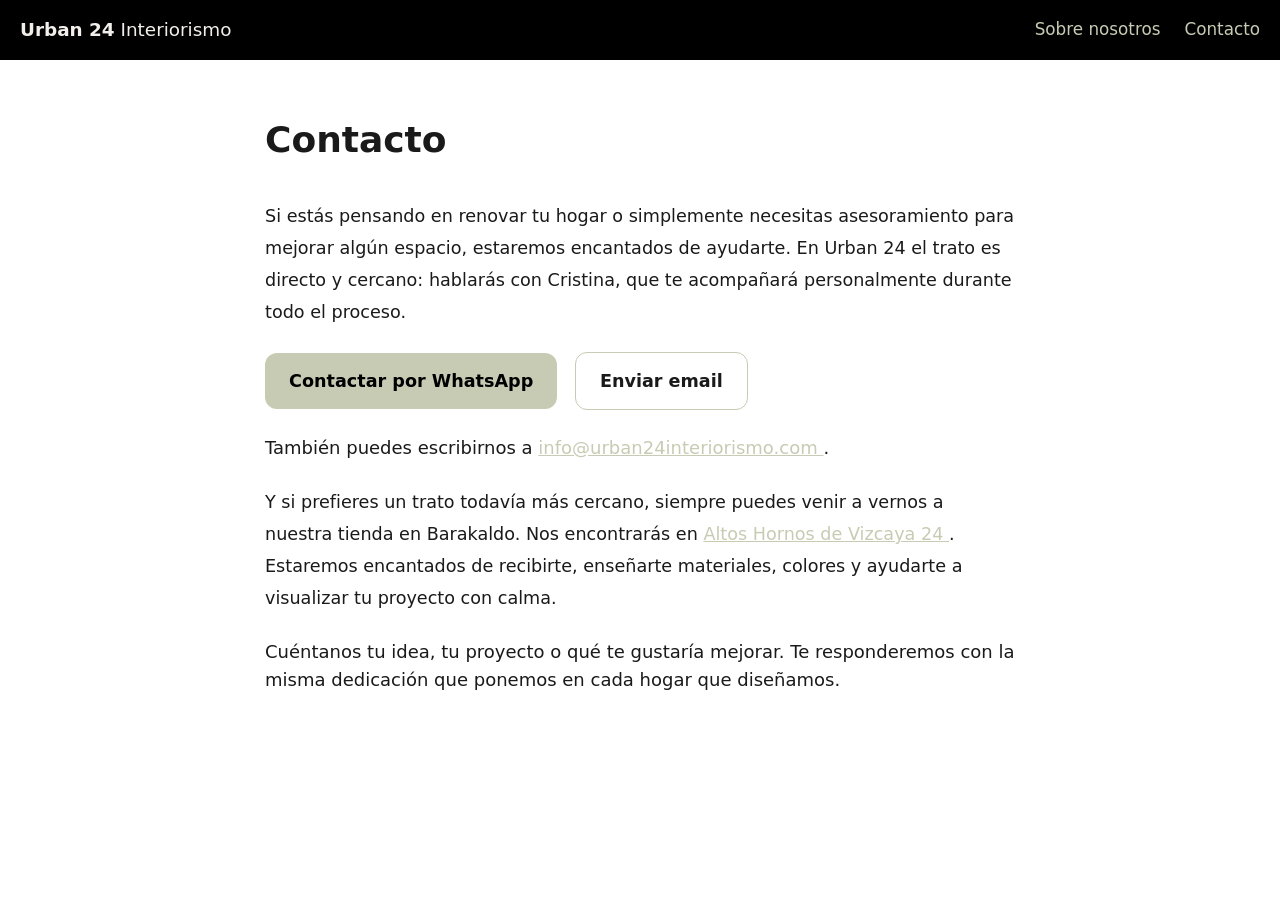
<file: contacto/index.html>
<!DOCTYPE html><html lang="es" class="antialiased bg-white text-[#1A1A1A]"> <head><meta charset="UTF-8"><meta name="viewport" content="width=device-width, initial-scale=1.0"><meta name="robots" content="index, follow, max-snippet:-1, max-image-preview:large, max-video-preview:-1"><title>Contacto — Urban 24 Interiorismo</title><meta name="description" content="Contacta con Urban 24 Interiorismo en Barakaldo por WhatsApp, telefono o visitando la tienda en Altos Hornos de Vizcaya 24."><link rel="canonical" href="https://urban24interiorismo.com/contacto/"><link rel="alternate" type="text/plain" href="/llms.txt" title="LLM-readable overview"><!-- OpenGraph --><meta property="og:url" content="https://urban24interiorismo.com/contacto/"><meta property="og:title" content="Contacto — Urban 24 Interiorismo"><meta property="og:description" content="Contacta con Urban 24 Interiorismo en Barakaldo por WhatsApp, telefono o visitando la tienda en Altos Hornos de Vizcaya 24."><meta property="og:type" content="website"><meta property="og:site_name" content="Urban 24 Interiorismo"><meta property="og:locale" content="es_ES"><meta property="og:image" content="https://urban24interiorismo.com/img/1.jpg"><meta property="og:image:width" content="1920"><meta property="og:image:height" content="1208"><meta property="og:image:alt" content="Interiorismo residencial de Urban 24 Interiorismo"><!-- Twitter --><meta name="twitter:card" content="summary_large_image"><meta name="twitter:title" content="Contacto — Urban 24 Interiorismo"><meta name="twitter:description" content="Contacta con Urban 24 Interiorismo en Barakaldo por WhatsApp, telefono o visitando la tienda en Altos Hornos de Vizcaya 24."><meta name="twitter:image" content="https://urban24interiorismo.com/img/1.jpg"><!-- Favicons --><!-- Favicon for most browsers --><link rel="icon" type="image/x-icon" href="/favicon/favicon.ico"><!-- PNG Favicons --><link rel="icon" type="image/png" sizes="16x16" href="/favicon/favicon-16x16.png"><link rel="icon" type="image/png" sizes="32x32" href="/favicon/favicon-32x32.png"><!-- Apple Touch Icon --><link rel="apple-touch-icon" href="/favicon/apple-touch-icon.png"><!-- Android Chrome Icons --><link rel="icon" type="image/png" sizes="192x192" href="/favicon/android-chrome-192x192.png"><link rel="icon" type="image/png" sizes="512x512" href="/favicon/android-chrome-512x512.png"><!-- Web Manifest --><link rel="manifest" href="/favicon/site.webmanifest"><!-- Optional: Define theme colors for PWA and browser UI --><meta name="theme-color" content="#000000"><script type="application/ld+json">{"@context":"https://schema.org","@graph":[{"@type":"WebSite","@id":"https://urban24interiorismo.com/#website","name":"Urban 24 Interiorismo","url":"https://urban24interiorismo.com","inLanguage":"es-ES"},{"@type":["LocalBusiness","HomeAndConstructionBusiness"],"@id":"https://urban24interiorismo.com/#business","name":"Urban 24 Interiorismo","url":"https://urban24interiorismo.com","image":"https://urban24interiorismo.com/img/1.jpg","description":"Estudio de interiorismo en Barakaldo dirigido por Cristina Mezquita. Creamos hogares calidos, funcionales y con personalidad en Bizkaia.","telephone":"+34659639558","email":"info@urban24interiorismo.com","founder":{"@type":"Person","name":"Cristina Mezquita"},"address":{"@type":"PostalAddress","streetAddress":"Altos Hornos de Vizcaya 24","addressLocality":"Barakaldo","postalCode":"48901","addressRegion":"Bizkaia","addressCountry":"ES"},"areaServed":[{"@type":"AdministrativeArea","name":"Barakaldo"},{"@type":"AdministrativeArea","name":"Bizkaia"},{"@type":"AdministrativeArea","name":"Gran Bilbao"}],"contactPoint":{"@type":"ContactPoint","telephone":"+34659639558","email":"info@urban24interiorismo.com","contactType":"customer service","availableLanguage":["Spanish"]},"priceRange":"$$"},{"@type":"WebPage","@id":"https://urban24interiorismo.com/contacto/#webpage","url":"https://urban24interiorismo.com/contacto/","name":"Urban 24 Interiorismo","isPartOf":{"@id":"https://urban24interiorismo.com/#website"},"about":{"@id":"https://urban24interiorismo.com/#business"},"inLanguage":"es-ES"}]}</script><!-- Umami Stats --><link rel="preconnect" href="https://cloud.umami.is"><script defer src="https://cloud.umami.is/script.js" data-website-id="3e1b48e9-1f14-41ca-8f8d-fce5301bcf8f"></script><link rel="stylesheet" href="/_astro/contacto.C5E6TYtP.css"></head><body class="min-h-screen bg-white"> <div class="fixed top-0 left-0 right-0 z-20 bg-black"> <header class="w-full
      max-w-[1300px]
      mx-auto
      px-5
      py-4
      flex items-center justify-between
      text-[1.05rem]"> <!-- LOGO --> <a href="/" class="flex items-center text-[#F2EFEA] text-[1.15rem] whitespace-nowrap"> <span class="font-bold">Urban 24</span>&nbsp;<span class="font-normal">Interiorismo</span> </a> <!-- DESKTOP MENU --> <nav class="hidden gap-6 sm:flex whitespace-nowrap"> <a href="/sobre-nosotros" class="text-[#C8CBB3] hover:text-white">Sobre nosotros</a> <a href="/contacto" class="text-[#C8CBB3] hover:text-white">Contacto</a> </nav> <!-- MOBILE MENU BUTTON --> <button class="sm:hidden text-[#C8CBB3] text-3xl" onclick="
        const menu = document.getElementById('mobile-menu');
        menu.classList.toggle('hidden');
        menu.classList.toggle('flex');
      ">
☰
</button> </header> <!-- MOBILE MENU --> <div id="mobile-menu" class="flex-col hidden gap-4 px-6 py-6 text-lg border-t sm:hidden backdrop-blur-xl bg-black/90 border-white/10"> <a href="/sobre-nosotros" class="text-[#C8CBB3] hover:text-white">Sobre nosotros</a> <a href="/contacto" class="text-[#C8CBB3] hover:text-white">Contacto</a> </div> </div> <main class="pt-[120px] pb-20 px-6 sm:px-10 flex justify-center"> <div class="max-w-[750px]">  <h1 class="text-4xl font-semibold mb-10 text-[#1A1A1A]">
Contacto
</h1> <div class="max-w-[800px] space-y-6 text-[1.1rem] leading-8 text-[#1A1A1A]"> <p>
Si estás pensando en renovar tu hogar o simplemente necesitas asesoramiento para mejorar algún espacio, 
      estaremos encantados de ayudarte. En Urban 24 el trato es directo y cercano: hablarás con Cristina, 
      que te acompañará personalmente durante todo el proceso.
</p> <a href="https://wa.me/34659639558" target="_blank" rel="noopener noreferrer" class="inline-block mt-4 px-6 py-3 bg-[#C8CBB3] text-black rounded-xl text-[1.1rem] font-semibold">
Contactar por WhatsApp
</a> <a href="mailto:info@urban24interiorismo.com" class="inline-block mt-4 ml-0 sm:ml-3 px-6 py-3 border border-[#C8CBB3] text-[#1A1A1A] rounded-xl text-[1.1rem] font-semibold">
Enviar email
</a> <p class="mt-4 text-lg text-[#1A1A1A]">
También puedes escribirnos a
<a href="mailto:info@urban24interiorismo.com" class="text-[#C8CBB3] underline"> info@urban24interiorismo.com </a>.
</p> <div class="mt-12"> <p>
Y si prefieres un trato todavía más cercano, siempre puedes venir a vernos a nuestra tienda en Barakaldo. 
            Nos encontrarás en
<a href="https://maps.app.goo.gl/bWrwcRDEbLwZ9Lf47" target="_blank" rel="noopener noreferrer" data-umami-event="Click Maps Contacto" class="text-[#C8CBB3] underline">
Altos Hornos de Vizcaya 24
</a>.  
            Estaremos encantados de recibirte, enseñarte materiales, colores y ayudarte a visualizar tu proyecto con calma.
</p> <p class="mt-6 text-lg text-[#1A1A1A]">
Cuéntanos tu idea, tu proyecto o qué te gustaría mejorar.  
            Te responderemos con la misma dedicación que ponemos en cada hogar que diseñamos.
</p> </div> </div>  </div> </main> </body></html>
</file>
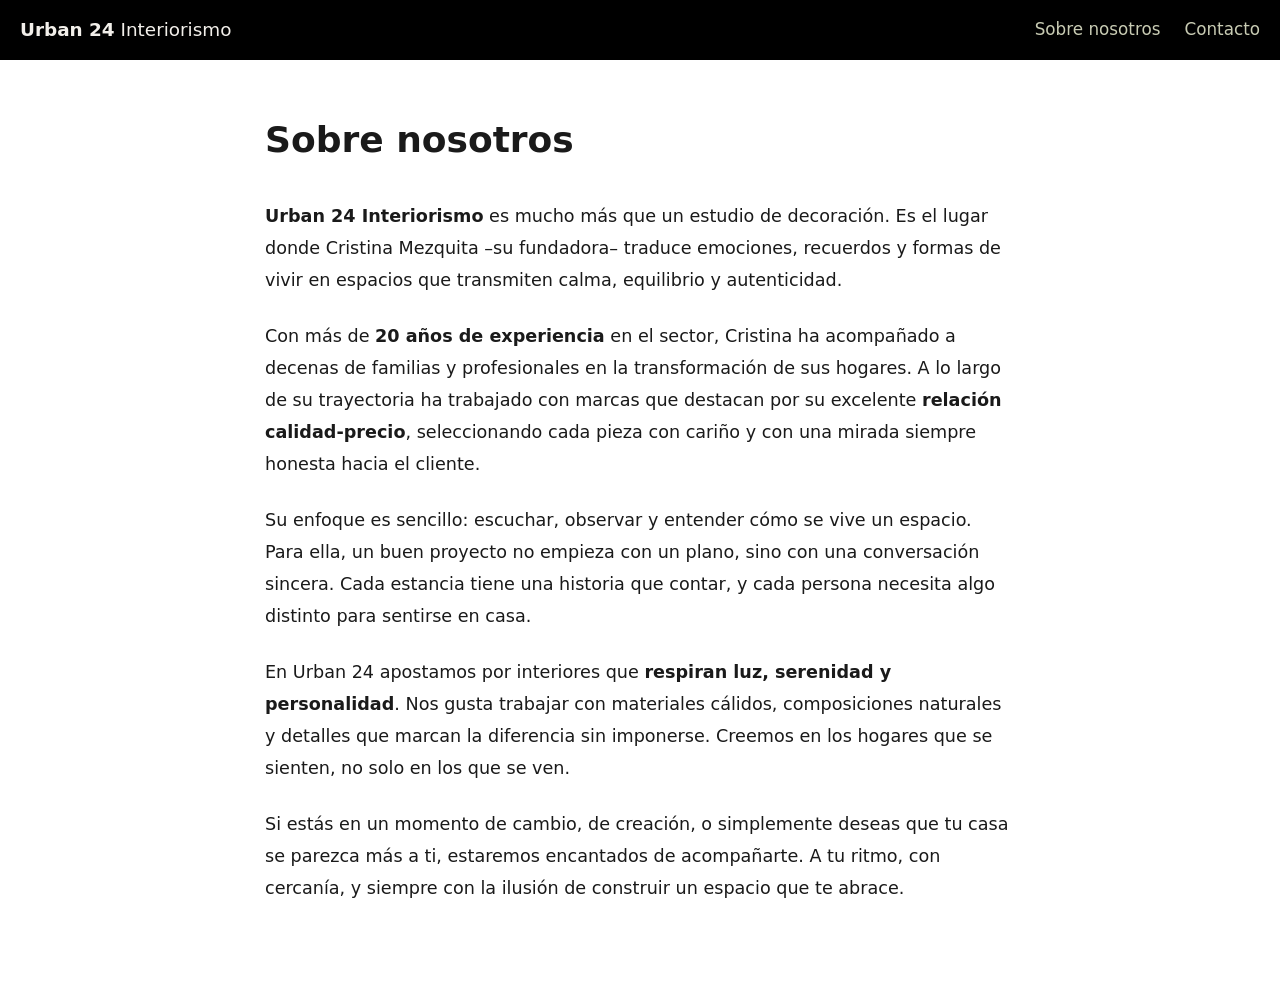
<file: sobre-nosotros/index.html>
<!DOCTYPE html><html lang="es" class="antialiased bg-white text-[#1A1A1A]"> <head><meta charset="UTF-8"><meta name="viewport" content="width=device-width, initial-scale=1.0"><meta name="robots" content="index, follow, max-snippet:-1, max-image-preview:large, max-video-preview:-1"><title>Sobre nosotros — Urban 24 Interiorismo</title><meta name="description" content="Conoce Urban 24 Interiorismo, el estudio de Cristina Mezquita en Barakaldo con mas de 20 anos de experiencia disenando hogares calidos y funcionales."><link rel="canonical" href="https://urban24interiorismo.com/sobre-nosotros/"><link rel="alternate" type="text/plain" href="/llms.txt" title="LLM-readable overview"><!-- OpenGraph --><meta property="og:url" content="https://urban24interiorismo.com/sobre-nosotros/"><meta property="og:title" content="Sobre nosotros — Urban 24 Interiorismo"><meta property="og:description" content="Conoce Urban 24 Interiorismo, el estudio de Cristina Mezquita en Barakaldo con mas de 20 anos de experiencia disenando hogares calidos y funcionales."><meta property="og:type" content="website"><meta property="og:site_name" content="Urban 24 Interiorismo"><meta property="og:locale" content="es_ES"><meta property="og:image" content="https://urban24interiorismo.com/img/1.jpg"><meta property="og:image:width" content="1920"><meta property="og:image:height" content="1208"><meta property="og:image:alt" content="Interiorismo residencial de Urban 24 Interiorismo"><!-- Twitter --><meta name="twitter:card" content="summary_large_image"><meta name="twitter:title" content="Sobre nosotros — Urban 24 Interiorismo"><meta name="twitter:description" content="Conoce Urban 24 Interiorismo, el estudio de Cristina Mezquita en Barakaldo con mas de 20 anos de experiencia disenando hogares calidos y funcionales."><meta name="twitter:image" content="https://urban24interiorismo.com/img/1.jpg"><!-- Favicons --><!-- Favicon for most browsers --><link rel="icon" type="image/x-icon" href="/favicon/favicon.ico"><!-- PNG Favicons --><link rel="icon" type="image/png" sizes="16x16" href="/favicon/favicon-16x16.png"><link rel="icon" type="image/png" sizes="32x32" href="/favicon/favicon-32x32.png"><!-- Apple Touch Icon --><link rel="apple-touch-icon" href="/favicon/apple-touch-icon.png"><!-- Android Chrome Icons --><link rel="icon" type="image/png" sizes="192x192" href="/favicon/android-chrome-192x192.png"><link rel="icon" type="image/png" sizes="512x512" href="/favicon/android-chrome-512x512.png"><!-- Web Manifest --><link rel="manifest" href="/favicon/site.webmanifest"><!-- Optional: Define theme colors for PWA and browser UI --><meta name="theme-color" content="#000000"><script type="application/ld+json">{"@context":"https://schema.org","@graph":[{"@type":"WebSite","@id":"https://urban24interiorismo.com/#website","name":"Urban 24 Interiorismo","url":"https://urban24interiorismo.com","inLanguage":"es-ES"},{"@type":["LocalBusiness","HomeAndConstructionBusiness"],"@id":"https://urban24interiorismo.com/#business","name":"Urban 24 Interiorismo","url":"https://urban24interiorismo.com","image":"https://urban24interiorismo.com/img/1.jpg","description":"Estudio de interiorismo en Barakaldo dirigido por Cristina Mezquita. Creamos hogares calidos, funcionales y con personalidad en Bizkaia.","telephone":"+34659639558","email":"info@urban24interiorismo.com","founder":{"@type":"Person","name":"Cristina Mezquita"},"address":{"@type":"PostalAddress","streetAddress":"Altos Hornos de Vizcaya 24","addressLocality":"Barakaldo","postalCode":"48901","addressRegion":"Bizkaia","addressCountry":"ES"},"areaServed":[{"@type":"AdministrativeArea","name":"Barakaldo"},{"@type":"AdministrativeArea","name":"Bizkaia"},{"@type":"AdministrativeArea","name":"Gran Bilbao"}],"contactPoint":{"@type":"ContactPoint","telephone":"+34659639558","email":"info@urban24interiorismo.com","contactType":"customer service","availableLanguage":["Spanish"]},"priceRange":"$$"},{"@type":"WebPage","@id":"https://urban24interiorismo.com/sobre-nosotros/#webpage","url":"https://urban24interiorismo.com/sobre-nosotros/","name":"Urban 24 Interiorismo","isPartOf":{"@id":"https://urban24interiorismo.com/#website"},"about":{"@id":"https://urban24interiorismo.com/#business"},"inLanguage":"es-ES"}]}</script><!-- Umami Stats --><link rel="preconnect" href="https://cloud.umami.is"><script defer src="https://cloud.umami.is/script.js" data-website-id="3e1b48e9-1f14-41ca-8f8d-fce5301bcf8f"></script><link rel="stylesheet" href="/_astro/contacto.C5E6TYtP.css"></head><body class="min-h-screen bg-white"> <div class="fixed top-0 left-0 right-0 z-20 bg-black"> <header class="w-full
      max-w-[1300px]
      mx-auto
      px-5
      py-4
      flex items-center justify-between
      text-[1.05rem]"> <!-- LOGO --> <a href="/" class="flex items-center text-[#F2EFEA] text-[1.15rem] whitespace-nowrap"> <span class="font-bold">Urban 24</span>&nbsp;<span class="font-normal">Interiorismo</span> </a> <!-- DESKTOP MENU --> <nav class="hidden gap-6 sm:flex whitespace-nowrap"> <a href="/sobre-nosotros" class="text-[#C8CBB3] hover:text-white">Sobre nosotros</a> <a href="/contacto" class="text-[#C8CBB3] hover:text-white">Contacto</a> </nav> <!-- MOBILE MENU BUTTON --> <button class="sm:hidden text-[#C8CBB3] text-3xl" onclick="
        const menu = document.getElementById('mobile-menu');
        menu.classList.toggle('hidden');
        menu.classList.toggle('flex');
      ">
☰
</button> </header> <!-- MOBILE MENU --> <div id="mobile-menu" class="flex-col hidden gap-4 px-6 py-6 text-lg border-t sm:hidden backdrop-blur-xl bg-black/90 border-white/10"> <a href="/sobre-nosotros" class="text-[#C8CBB3] hover:text-white">Sobre nosotros</a> <a href="/contacto" class="text-[#C8CBB3] hover:text-white">Contacto</a> </div> </div> <main class="pt-[120px] pb-20 px-6 sm:px-10 flex justify-center"> <div class="max-w-[750px]">  <h1 class="text-4xl font-semibold mb-10 text-[#1A1A1A]">
Sobre nosotros
</h1> <div class="max-w-[800px] space-y-6 text-[1.1rem] leading-8 text-[#1A1A1A]"> <p> <strong>Urban 24 Interiorismo</strong> es mucho más que un estudio de decoración.  
      Es el lugar donde Cristina Mezquita –su fundadora– traduce emociones, recuerdos y formas de vivir en espacios que transmiten calma, equilibrio y autenticidad.
</p> <p>
Con más de <strong>20 años de experiencia</strong> en el sector, Cristina ha acompañado a decenas de familias y profesionales en la transformación de sus hogares.  
      A lo largo de su trayectoria ha trabajado con marcas que destacan por su excelente <strong>relación calidad-precio</strong>, seleccionando cada pieza con cariño y con una mirada siempre honesta hacia el cliente.
</p> <p>
Su enfoque es sencillo: escuchar, observar y entender cómo se vive un espacio.  
      Para ella, un buen proyecto no empieza con un plano, sino con una conversación sincera. Cada estancia tiene una historia que contar, y cada persona necesita algo distinto para sentirse en casa.
</p> <p>
En Urban 24 apostamos por interiores que <strong>respiran luz, serenidad y personalidad</strong>.  
      Nos gusta trabajar con materiales cálidos, composiciones naturales y detalles que marcan la diferencia sin imponerse. Creemos en los hogares que se sienten, no solo en los que se ven.
</p> <p>
Si estás en un momento de cambio, de creación, o simplemente deseas que tu casa se parezca más a ti, estaremos encantados de acompañarte.  
      A tu ritmo, con cercanía, y siempre con la ilusión de construir un espacio que te abrace.
</p> </div>  </div> </main> </body></html>
</file>
<file: _astro/contacto.C5E6TYtP.css>
*,:before,:after{--tw-border-spacing-x: 0;--tw-border-spacing-y: 0;--tw-translate-x: 0;--tw-translate-y: 0;--tw-rotate: 0;--tw-skew-x: 0;--tw-skew-y: 0;--tw-scale-x: 1;--tw-scale-y: 1;--tw-pan-x: ;--tw-pan-y: ;--tw-pinch-zoom: ;--tw-scroll-snap-strictness: proximity;--tw-gradient-from-position: ;--tw-gradient-via-position: ;--tw-gradient-to-position: ;--tw-ordinal: ;--tw-slashed-zero: ;--tw-numeric-figure: ;--tw-numeric-spacing: ;--tw-numeric-fraction: ;--tw-ring-inset: ;--tw-ring-offset-width: 0px;--tw-ring-offset-color: #fff;--tw-ring-color: rgb(59 130 246 / .5);--tw-ring-offset-shadow: 0 0 #0000;--tw-ring-shadow: 0 0 #0000;--tw-shadow: 0 0 #0000;--tw-shadow-colored: 0 0 #0000;--tw-blur: ;--tw-brightness: ;--tw-contrast: ;--tw-grayscale: ;--tw-hue-rotate: ;--tw-invert: ;--tw-saturate: ;--tw-sepia: ;--tw-drop-shadow: ;--tw-backdrop-blur: ;--tw-backdrop-brightness: ;--tw-backdrop-contrast: ;--tw-backdrop-grayscale: ;--tw-backdrop-hue-rotate: ;--tw-backdrop-invert: ;--tw-backdrop-opacity: ;--tw-backdrop-saturate: ;--tw-backdrop-sepia: ;--tw-contain-size: ;--tw-contain-layout: ;--tw-contain-paint: ;--tw-contain-style: }::backdrop{--tw-border-spacing-x: 0;--tw-border-spacing-y: 0;--tw-translate-x: 0;--tw-translate-y: 0;--tw-rotate: 0;--tw-skew-x: 0;--tw-skew-y: 0;--tw-scale-x: 1;--tw-scale-y: 1;--tw-pan-x: ;--tw-pan-y: ;--tw-pinch-zoom: ;--tw-scroll-snap-strictness: proximity;--tw-gradient-from-position: ;--tw-gradient-via-position: ;--tw-gradient-to-position: ;--tw-ordinal: ;--tw-slashed-zero: ;--tw-numeric-figure: ;--tw-numeric-spacing: ;--tw-numeric-fraction: ;--tw-ring-inset: ;--tw-ring-offset-width: 0px;--tw-ring-offset-color: #fff;--tw-ring-color: rgb(59 130 246 / .5);--tw-ring-offset-shadow: 0 0 #0000;--tw-ring-shadow: 0 0 #0000;--tw-shadow: 0 0 #0000;--tw-shadow-colored: 0 0 #0000;--tw-blur: ;--tw-brightness: ;--tw-contrast: ;--tw-grayscale: ;--tw-hue-rotate: ;--tw-invert: ;--tw-saturate: ;--tw-sepia: ;--tw-drop-shadow: ;--tw-backdrop-blur: ;--tw-backdrop-brightness: ;--tw-backdrop-contrast: ;--tw-backdrop-grayscale: ;--tw-backdrop-hue-rotate: ;--tw-backdrop-invert: ;--tw-backdrop-opacity: ;--tw-backdrop-saturate: ;--tw-backdrop-sepia: ;--tw-contain-size: ;--tw-contain-layout: ;--tw-contain-paint: ;--tw-contain-style: }*,:before,:after{box-sizing:border-box;border-width:0;border-style:solid;border-color:#e5e7eb}:before,:after{--tw-content: ""}html,:host{line-height:1.5;-webkit-text-size-adjust:100%;-moz-tab-size:4;-o-tab-size:4;tab-size:4;font-family:ui-sans-serif,system-ui,sans-serif,"Apple Color Emoji","Segoe UI Emoji",Segoe UI Symbol,"Noto Color Emoji";font-feature-settings:normal;font-variation-settings:normal;-webkit-tap-highlight-color:transparent}body{margin:0;line-height:inherit}hr{height:0;color:inherit;border-top-width:1px}abbr:where([title]){-webkit-text-decoration:underline dotted;text-decoration:underline dotted}h1,h2,h3,h4,h5,h6{font-size:inherit;font-weight:inherit}a{color:inherit;text-decoration:inherit}b,strong{font-weight:bolder}code,kbd,samp,pre{font-family:ui-monospace,SFMono-Regular,Menlo,Monaco,Consolas,Liberation Mono,Courier New,monospace;font-feature-settings:normal;font-variation-settings:normal;font-size:1em}small{font-size:80%}sub,sup{font-size:75%;line-height:0;position:relative;vertical-align:baseline}sub{bottom:-.25em}sup{top:-.5em}table{text-indent:0;border-color:inherit;border-collapse:collapse}button,input,optgroup,select,textarea{font-family:inherit;font-feature-settings:inherit;font-variation-settings:inherit;font-size:100%;font-weight:inherit;line-height:inherit;letter-spacing:inherit;color:inherit;margin:0;padding:0}button,select{text-transform:none}button,input:where([type=button]),input:where([type=reset]),input:where([type=submit]){-webkit-appearance:button;background-color:transparent;background-image:none}:-moz-focusring{outline:auto}:-moz-ui-invalid{box-shadow:none}progress{vertical-align:baseline}::-webkit-inner-spin-button,::-webkit-outer-spin-button{height:auto}[type=search]{-webkit-appearance:textfield;outline-offset:-2px}::-webkit-search-decoration{-webkit-appearance:none}::-webkit-file-upload-button{-webkit-appearance:button;font:inherit}summary{display:list-item}blockquote,dl,dd,h1,h2,h3,h4,h5,h6,hr,figure,p,pre{margin:0}fieldset{margin:0;padding:0}legend{padding:0}ol,ul,menu{list-style:none;margin:0;padding:0}dialog{padding:0}textarea{resize:vertical}input::-moz-placeholder,textarea::-moz-placeholder{opacity:1;color:#9ca3af}input::placeholder,textarea::placeholder{opacity:1;color:#9ca3af}button,[role=button]{cursor:pointer}:disabled{cursor:default}img,svg,video,canvas,audio,iframe,embed,object{display:block;vertical-align:middle}img,video{max-width:100%;height:auto}[hidden]:where(:not([hidden=until-found])){display:none}.fixed{position:fixed}.absolute{position:absolute}.relative{position:relative}.-left-\[8px\]{left:-8px}.-top-\[38px\]{top:-38px}.bottom-0{bottom:0}.left-0{left:0}.left-5{left:1.25rem}.right-0{right:0}.right-5{right:1.25rem}.top-0{top:0}.top-1\/2{top:50%}.-z-10{z-index:-10}.z-20{z-index:20}.mx-auto{margin-left:auto;margin-right:auto}.mb-10{margin-bottom:2.5rem}.mb-6{margin-bottom:1.5rem}.ml-0{margin-left:0}.mt-12{margin-top:3rem}.mt-4{margin-top:1rem}.mt-6{margin-top:1.5rem}.inline-block{display:inline-block}.flex{display:flex}.inline-flex{display:inline-flex}.hidden{display:none}.h-screen{height:100vh}.min-h-screen{min-height:100vh}.w-1\/3{width:33.333333%}.w-\[28rem\]{width:28rem}.w-\[440px\]{width:440px}.w-auto{width:auto}.w-full{width:100%}.max-w-\[1300px\]{max-width:1300px}.max-w-\[32rem\]{max-width:32rem}.max-w-\[750px\]{max-width:750px}.max-w-\[800px\]{max-width:800px}.max-w-md{max-width:28rem}.max-w-sm{max-width:24rem}.-translate-y-1\/2{--tw-translate-y: -50%;transform:translate(var(--tw-translate-x),var(--tw-translate-y)) rotate(var(--tw-rotate)) skew(var(--tw-skew-x)) skewY(var(--tw-skew-y)) scaleX(var(--tw-scale-x)) scaleY(var(--tw-scale-y))}.select-none{-webkit-user-select:none;-moz-user-select:none;user-select:none}.flex-col{flex-direction:column}.flex-wrap{flex-wrap:wrap}.items-center{align-items:center}.justify-start{justify-content:flex-start}.justify-center{justify-content:center}.justify-between{justify-content:space-between}.gap-3{gap:.75rem}.gap-4{gap:1rem}.gap-6{gap:1.5rem}.gap-x-2{-moz-column-gap:.5rem;column-gap:.5rem}.gap-y-1{row-gap:.25rem}.space-y-6>:not([hidden])~:not([hidden]){--tw-space-y-reverse: 0;margin-top:calc(1.5rem * calc(1 - var(--tw-space-y-reverse)));margin-bottom:calc(1.5rem * var(--tw-space-y-reverse))}.whitespace-nowrap{white-space:nowrap}.rounded-\[14px\]{border-radius:14px}.rounded-xl{border-radius:.75rem}.border{border-width:1px}.border-t{border-top-width:1px}.border-\[\#C8CBB3\]{--tw-border-opacity: 1;border-color:rgb(200 203 179 / var(--tw-border-opacity, 1))}.border-white\/10{border-color:#ffffff1a}.bg-\[\#C8CBB3\]{--tw-bg-opacity: 1;background-color:rgb(200 203 179 / var(--tw-bg-opacity, 1))}.bg-black{--tw-bg-opacity: 1;background-color:rgb(0 0 0 / var(--tw-bg-opacity, 1))}.bg-black\/45{background-color:#00000073}.bg-black\/90{background-color:#000000e6}.bg-blue-600{--tw-bg-opacity: 1;background-color:rgb(37 99 235 / var(--tw-bg-opacity, 1))}.bg-gray-100{--tw-bg-opacity: 1;background-color:rgb(243 244 246 / var(--tw-bg-opacity, 1))}.bg-gray-50{--tw-bg-opacity: 1;background-color:rgb(249 250 251 / var(--tw-bg-opacity, 1))}.bg-white{--tw-bg-opacity: 1;background-color:rgb(255 255 255 / var(--tw-bg-opacity, 1))}.bg-cover{background-size:cover}.bg-center{background-position:center}.p-6{padding:1.5rem}.px-4{padding-left:1rem;padding-right:1rem}.px-5{padding-left:1.25rem;padding-right:1.25rem}.px-6{padding-left:1.5rem;padding-right:1.5rem}.py-2{padding-top:.5rem;padding-bottom:.5rem}.py-3{padding-top:.75rem;padding-bottom:.75rem}.py-4{padding-top:1rem;padding-bottom:1rem}.py-6{padding-top:1.5rem;padding-bottom:1.5rem}.pb-20{padding-bottom:5rem}.pt-\[120px\]{padding-top:120px}.text-center{text-align:center}.text-3xl{font-size:1.875rem;line-height:2.25rem}.text-4xl{font-size:2.25rem;line-height:2.5rem}.text-\[0\.85rem\]{font-size:.85rem}.text-\[1\.05rem\]{font-size:1.05rem}.text-\[1\.15rem\]{font-size:1.15rem}.text-\[1\.1rem\]{font-size:1.1rem}.text-\[1rem\]{font-size:1rem}.text-\[5rem\]{font-size:5rem}.text-lg{font-size:1.125rem;line-height:1.75rem}.text-sm{font-size:.875rem;line-height:1.25rem}.text-xs{font-size:.75rem;line-height:1rem}.font-bold{font-weight:700}.font-normal{font-weight:400}.font-semibold{font-weight:600}.leading-8{line-height:2rem}.leading-\[1\.55\]{line-height:1.55}.tracking-wide{letter-spacing:.025em}.text-\[\#1A1A1A\]{--tw-text-opacity: 1;color:rgb(26 26 26 / var(--tw-text-opacity, 1))}.text-\[\#C8CBB3\]{--tw-text-opacity: 1;color:rgb(200 203 179 / var(--tw-text-opacity, 1))}.text-\[\#C8CBB3\]\/15{color:#c8cbb326}.text-\[\#F2EFEA\]{--tw-text-opacity: 1;color:rgb(242 239 234 / var(--tw-text-opacity, 1))}.text-\[\#d0d0d0\]{--tw-text-opacity: 1;color:rgb(208 208 208 / var(--tw-text-opacity, 1))}.text-black{--tw-text-opacity: 1;color:rgb(0 0 0 / var(--tw-text-opacity, 1))}.text-white{--tw-text-opacity: 1;color:rgb(255 255 255 / var(--tw-text-opacity, 1))}.underline{text-decoration-line:underline}.antialiased{-webkit-font-smoothing:antialiased;-moz-osx-font-smoothing:grayscale}.backdrop-blur-xl{--tw-backdrop-blur: blur(24px);-webkit-backdrop-filter:var(--tw-backdrop-blur) var(--tw-backdrop-brightness) var(--tw-backdrop-contrast) var(--tw-backdrop-grayscale) var(--tw-backdrop-hue-rotate) var(--tw-backdrop-invert) var(--tw-backdrop-opacity) var(--tw-backdrop-saturate) var(--tw-backdrop-sepia);backdrop-filter:var(--tw-backdrop-blur) var(--tw-backdrop-brightness) var(--tw-backdrop-contrast) var(--tw-backdrop-grayscale) var(--tw-backdrop-hue-rotate) var(--tw-backdrop-invert) var(--tw-backdrop-opacity) var(--tw-backdrop-saturate) var(--tw-backdrop-sepia)}.hover\:text-white:hover{--tw-text-opacity: 1;color:rgb(255 255 255 / var(--tw-text-opacity, 1))}@media(min-width:640px){.sm\:-left-\[34px\]{left:-34px}.sm\:-top-\[92px\]{top:-92px}.sm\:left-\[8vw\]{left:8vw}.sm\:right-auto{right:auto}.sm\:mb-8{margin-bottom:2rem}.sm\:ml-3{margin-left:.75rem}.sm\:flex{display:flex}.sm\:hidden{display:none}.sm\:w-\[48vw\]{width:48vw}.sm\:flex-row{flex-direction:row}.sm\:flex-wrap{flex-wrap:wrap}.sm\:p-10{padding:2.5rem}.sm\:px-10{padding-left:2.5rem;padding-right:2.5rem}.sm\:text-\[0\.9rem\]{font-size:.9rem}.sm\:text-\[1\.05rem\]{font-size:1.05rem}.sm\:text-\[1\.25rem\]{font-size:1.25rem}.sm\:text-\[11rem\]{font-size:11rem}}@media(min-width:1024px){.lg\:w-\[520px\]{width:520px}.lg\:p-12{padding:3rem}.lg\:text-\[1\.35rem\]{font-size:1.35rem}}@media(min-width:1280px){.xl\:w-\[580px\]{width:580px}}
</file>
